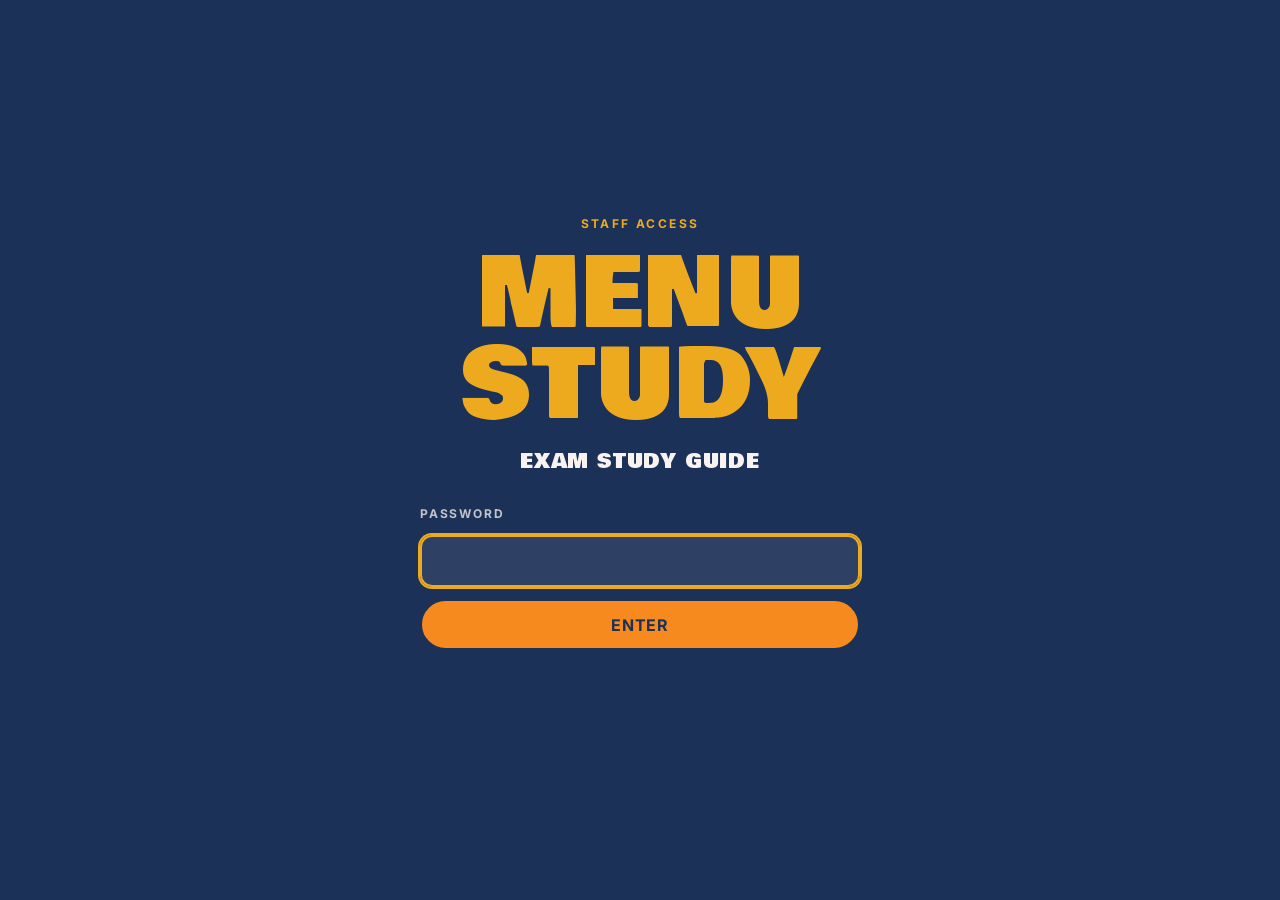
<file: index.html>
<!DOCTYPE html>
<html lang="en">
<head>
  <meta charset="UTF-8">
  <meta name="viewport" content="width=device-width, initial-scale=1.0">
  <title>JAM! Menu Study</title>
  <meta name="description" content="A study tool for memorizing the JAM menu.">
  <link rel="stylesheet" href="style.css">
  <script>sessionStorage.getItem("menuStudy.unlocked")!=="true"&&document.documentElement.classList.add("locked");</script>
</head>
<body>
  <header>
    <p class="muted">JAM! ON MAIN — STAFF STUDY GUIDE</p>
    <h1>THE BEST WAY</h1>
    <h1 class="title-outline">TO LEARN THE MENU</h1>
    <p id="progress" class="muted" style="margin-top: 1rem;">Loading…</p>
    <p id="quiz-stats" class="muted"></p>
  </header>

  <div class="brand-strip">
    <div class="brand-strip-track">
      <span>BROWSE</span><span>FLASHCARDS</span><span>QUIZ</span><span>BROWSE</span><span>FLASHCARDS</span><span>QUIZ</span><span>BROWSE</span><span>FLASHCARDS</span><span>QUIZ</span>
    </div>
  </div>

  <main>
    <nav class="mode-grid">
      <a class="mode-btn" href="browse.html">
        <span class="mode-title">Browse</span>
        <span class="mode-sub">Read through every item</span>
      </a>
      <a class="mode-btn" href="flashcards.html">
        <span class="mode-title">Flashcards</span>
        <span class="mode-sub">Drill names → details</span>
      </a>
      <a class="mode-btn" href="quiz.html">
        <span class="mode-title">Quiz</span>
        <span class="mode-sub">Multiple choice from descriptions</span>
      </a>
    </nav>

    <div class="actions">
      <button id="reset-btn" class="btn btn-ghost">Reset Progress</button>
    </div>
  </main>

  <div class="disclaimer">Not affiliated with Jam! On Main</div>

  <script src="app.js"></script>
  <script>initHome();</script>
</body>
</html>
</file>
<file: style.css>
@import url("https://fonts.googleapis.com/css2?family=Bowlby+One&family=Inter:wght@400;500;600;700&display=swap");

:root {
  --yellow: #edaa1e;
  --orange: #f68a1f;
  --cream: #f8f3f0;
  --navy: #1c3158;
  --teal: #a6d8d1;
  --ink: #1a1a1a;
  --rule: rgba(28, 49, 88, 0.15);
  color-scheme: light;
}

* { box-sizing: border-box; }

html, body { height: 100%; margin: 0; }

body {
  background: var(--yellow);
  color: var(--navy);
  font-family: "Inter", "Helvetica Neue", Helvetica, Arial, sans-serif;
  font-size: 17px;
  line-height: 1.5;
  -webkit-tap-highlight-color: transparent;
  -webkit-font-smoothing: antialiased;
  animation: pageFadeIn 0.35s ease-out;
}
body.page-leave {
  animation: pageFadeOut 0.22s ease-in forwards;
}
@keyframes pageFadeIn {
  from { opacity: 0; }
  to { opacity: 1; }
}
@keyframes pageFadeOut {
  from { opacity: 1; }
  to { opacity: 0; }
}

header, main, footer {
  max-width: 760px;
  margin: 0 auto;
  padding: 0 1.5rem;
}

header {
  padding-top: 2.5rem;
  padding-bottom: 1.5rem;
  margin-bottom: 1rem;
  border-bottom: 2px solid var(--navy);
}

h1, h2, h3 {
  font-family: "Bowlby One", "Impact", sans-serif;
  font-weight: 400;
  text-transform: uppercase;
  letter-spacing: 0.01em;
  line-height: 0.95;
  margin: 0;
}

h1 {
  font-size: clamp(2.4rem, 7vw, 3.6rem);
  color: var(--navy);
}

.title-outline {
  color: var(--cream);
}

p { margin: 0.5rem 0; }

.muted {
  color: var(--navy);
  opacity: 0.7;
  font-size: 0.95rem;
  font-weight: 500;
  margin: 0.25rem 0;
}

.back {
  display: inline-block;
  margin-bottom: 1rem;
  font-weight: 700;
  text-transform: uppercase;
  letter-spacing: 0.08em;
  color: var(--navy);
  text-decoration: none;
  font-size: 0.85rem;
}
.back:hover { color: var(--orange); }

.back-fab {
  position: fixed;
  top: 0.85rem;
  left: 0.85rem;
  z-index: 50;
  background: var(--navy);
  color: var(--cream);
  text-decoration: none;
  padding: 0.55rem 1rem;
  border-radius: 999px;
  font-family: "Inter", sans-serif;
  font-weight: 700;
  font-size: 0.8rem;
  text-transform: uppercase;
  letter-spacing: 0.1em;
  border: 2px solid var(--cream);
  display: inline-flex;
  align-items: center;
  gap: 0.4rem;
  box-shadow: 0 2px 10px rgba(0, 0, 0, 0.18);
  transition: background 0.15s, color 0.15s, transform 0.05s;
}
.back-fab:hover { background: var(--cream); color: var(--navy); }
.back-fab:active { transform: translateY(1px); }

a { color: var(--navy); }

footer {
  margin-top: 4rem;
  padding-top: 1.5rem;
  padding-bottom: 3rem;
  border-top: 2px solid var(--navy);
  font-size: 0.85rem;
  font-weight: 500;
  opacity: 0.8;
}

code {
  background: var(--cream);
  padding: 0.1rem 0.4rem;
  border-radius: 4px;
  font-size: 0.9em;
  font-family: ui-monospace, SFMono-Regular, Menlo, monospace;
}

/* Buttons */
.btn {
  appearance: none;
  border: 2px solid var(--navy);
  background: var(--orange);
  color: var(--navy);
  font-weight: 700;
  font-size: 1rem;
  text-transform: uppercase;
  letter-spacing: 0.06em;
  padding: 0.85rem 1.5rem;
  border-radius: 999px;
  cursor: pointer;
  min-height: 48px;
  font-family: "Inter", sans-serif;
  transition: transform 0.1s, background 0.15s;
}
.btn:hover { background: var(--yellow); }
.btn:active { transform: translateY(1px); }
.btn:disabled { opacity: 0.5; cursor: default; }

.btn-ghost {
  background: transparent;
  color: var(--navy);
}
.btn-ghost:hover { background: var(--navy); color: var(--yellow); }

.btn-small {
  padding: 0.5rem 1rem;
  font-size: 0.85rem;
  min-height: 36px;
}

.actions {
  display: flex;
  gap: 0.75rem;
  flex-wrap: wrap;
  margin-top: 1.5rem;
  justify-content: center;
}

/* Home: mode list */
.mode-grid {
  display: flex;
  flex-direction: column;
  margin-top: 1.5rem;
  border-top: 1px solid var(--rule);
}

.mode-btn {
  display: grid;
  grid-template-columns: 1fr auto;
  align-items: center;
  gap: 1rem;
  text-decoration: none;
  color: var(--navy);
  padding: 1.1rem 0.25rem;
  border-bottom: 1px solid var(--rule);
  transition: padding 0.2s, color 0.15s;
}
.mode-btn:hover { padding-left: 0.75rem; color: var(--orange); }
.mode-title {
  font-family: "Bowlby One", sans-serif;
  font-size: clamp(1.4rem, 4.5vw, 1.9rem);
  text-transform: uppercase;
  letter-spacing: 0.01em;
  line-height: 1;
  display: block;
}
.mode-sub {
  font-size: 0.85rem;
  margin-top: 0.35rem;
  opacity: 0.7;
  font-weight: 500;
  display: block;
}
.mode-btn::after {
  content: "→";
  font-family: "Bowlby One", sans-serif;
  font-size: 1.5rem;
  line-height: 1;
  transition: transform 0.2s;
}
.mode-btn:hover::after { transform: translateX(4px); }

/* Browse: filters + cards */
.filters {
  display: flex;
  gap: 0.5rem;
  flex-wrap: wrap;
  margin-bottom: 1.25rem;
}
.chip {
  appearance: none;
  background: var(--cream);
  border: 2px solid var(--navy);
  color: var(--navy);
  padding: 0.4rem 0.9rem;
  border-radius: 999px;
  font-size: 0.85rem;
  font-weight: 600;
  text-transform: uppercase;
  letter-spacing: 0.04em;
  cursor: pointer;
  font-family: "Inter", sans-serif;
}
.chip:hover { background: var(--orange); }
.chip-active {
  background: var(--navy);
  color: var(--yellow);
}

.list { display: flex; flex-direction: column; gap: 0.75rem; }

.card {
  background: var(--cream);
  border: 2px solid var(--navy);
  border-radius: 14px;
  padding: 1rem 1.15rem;
}
.card-known { background: var(--teal); }
.card-header { display: flex; justify-content: space-between; align-items: center; gap: 1rem; }
.card-title { display: flex; gap: 0.75rem; align-items: baseline; flex-wrap: wrap; }
.card-name {
  font-family: "Bowlby One", sans-serif;
  font-size: 1.1rem;
  text-transform: uppercase;
  letter-spacing: 0.01em;
}
.card-price { color: var(--navy); opacity: 0.7; font-weight: 600; }
.card-category {
  font-size: 0.7rem;
  text-transform: uppercase;
  letter-spacing: 0.1em;
  color: var(--navy);
  opacity: 0.6;
  font-weight: 700;
}
.card-details { margin-top: 0.85rem; padding-top: 0.85rem; border-top: 1px solid var(--rule); }
.card-details p { margin: 0.4rem 0; }
.card-desc { font-size: 0.95rem; }
.card-notes { opacity: 0.75; font-style: italic; }
.card .btn-small { margin-top: 0.85rem; }

/* Flashcards */
.toggle {
  display: flex;
  align-items: center;
  gap: 0.5rem;
  font-size: 0.9rem;
  font-weight: 500;
  margin-bottom: 1rem;
}

.flashcard {
  perspective: 1000px;
  width: 100%;
  height: 360px;
  cursor: pointer;
}
.flashcard-inner {
  position: relative;
  width: 100%;
  height: 100%;
  transition: transform 0.5s;
  transform-style: preserve-3d;
}
.flashcard.flipped .flashcard-inner { transform: rotateY(180deg); }

.flashcard-face {
  position: absolute;
  inset: 0;
  backface-visibility: hidden;
  background: var(--cream);
  border: 2px solid var(--navy);
  border-radius: 18px;
  padding: 1.5rem;
  display: flex;
  flex-direction: column;
}
.flashcard-front {
  align-items: center;
  justify-content: center;
  text-align: center;
}
.flashcard-back { transform: rotateY(180deg); overflow-y: auto; background: var(--orange); }
.flashcard-back p { margin: 0.5rem 0; }

.fc-name {
  font-family: "Bowlby One", sans-serif;
  font-size: clamp(1.6rem, 5vw, 2.2rem);
  text-transform: uppercase;
  line-height: 1;
}
.fc-hint {
  margin-top: 1rem;
  font-size: 0.8rem;
  text-transform: uppercase;
  letter-spacing: 0.15em;
  font-weight: 700;
  opacity: 0.6;
}
.fc-price {
  font-size: 0.75rem;
  text-transform: uppercase;
  letter-spacing: 0.1em;
  font-weight: 700;
  margin-bottom: 0.5rem;
  opacity: 0.7;
}
.fc-notes { opacity: 0.85; font-style: italic; }

/* Quiz */
.quiz-prompt {
  background: var(--cream);
  border: 2px solid var(--navy);
  border-radius: 16px;
  padding: 1.25rem 1.4rem;
  margin-bottom: 1.25rem;
}
.quiz-category {
  font-size: 0.7rem;
  text-transform: uppercase;
  letter-spacing: 0.15em;
  font-weight: 700;
  opacity: 0.6;
  margin-bottom: 0.5rem;
}
.quiz-hint { font-size: 0.9rem; opacity: 0.8; }

.quiz-options {
  display: grid;
  grid-template-columns: 1fr;
  gap: 0.6rem;
}
@media (min-width: 540px) {
  .quiz-options { grid-template-columns: 1fr 1fr; }
}

.quiz-option {
  background: transparent;
  color: var(--navy);
  border: 2px solid transparent;
  text-align: left;
  font-weight: 600;
  text-transform: none;
  letter-spacing: 0;
  padding: 0.9rem 1.1rem;
  border-radius: 12px;
  transition: box-shadow 0.2s ease, border-color 0.2s ease, background 0.2s ease, transform 0.05s ease;
}
.quiz-option:hover:not(:disabled) {
  border-color: rgba(28, 49, 88, 0.35);
  background: rgba(28, 49, 88, 0.05);
}
.quiz-option:active:not(:disabled) {
  border-color: var(--yellow);
  background: rgba(237, 170, 30, 0.18);
  box-shadow: 0 0 0 2px var(--yellow), 0 0 22px rgba(237, 170, 30, 0.55);
}
.quiz-option.correct {
  border-color: #2faa5f;
  background: rgba(47, 170, 95, 0.12);
  box-shadow: 0 0 0 2px #2faa5f, 0 0 26px rgba(47, 170, 95, 0.7);
  color: var(--navy);
}
.quiz-option.incorrect {
  border-color: #d94545;
  background: rgba(217, 69, 69, 0.12);
  box-shadow: 0 0 0 2px #d94545, 0 0 26px rgba(217, 69, 69, 0.75);
  color: var(--navy);
}

.quiz-modes {
  display: flex;
  gap: 0.5rem;
  flex-wrap: wrap;
  margin-bottom: 0.75rem;
  justify-content: center;
}

.quiz-categories {
  display: flex;
  gap: 0.4rem;
  flex-wrap: wrap;
  margin-bottom: 1.25rem;
  justify-content: center;
}
.quiz-categories .chip {
  font-size: 0.75rem;
  padding: 0.3rem 0.7rem;
}

.empty-msg {
  text-align: center;
  padding: 2rem 1rem;
  font-weight: 600;
  opacity: 0.7;
}

/* Describe-It mode */
.describe-name {
  font-family: "Bowlby One", sans-serif;
  font-size: clamp(1.5rem, 5vw, 2.1rem);
  text-transform: uppercase;
  line-height: 1.05;
  margin: 0.5rem 0 0.4rem !important;
}

.describe-input {
  width: 100%;
  min-height: 140px;
  padding: 0.9rem 1rem;
  background: rgba(248, 243, 240, 0.6);
  border: 2px solid var(--navy);
  border-radius: 14px;
  color: var(--navy);
  font-family: "Inter", sans-serif;
  font-size: 1rem;
  line-height: 1.5;
  resize: vertical;
}
.describe-input:focus {
  outline: none;
  border-color: var(--orange);
  box-shadow: 0 0 0 2px var(--orange);
}
.describe-input:disabled { opacity: 0.85; }

.describe-feedback {
  display: flex;
  flex-direction: column;
  gap: 1rem;
  margin-top: 1.25rem;
}
.feedback-section {
  border-left: 3px solid var(--navy);
  padding: 0.5rem 0 0.5rem 0.9rem;
}
.feedback-section h4 {
  margin: 0 0 0.4rem;
  font-family: "Bowlby One", sans-serif;
  text-transform: uppercase;
  font-size: 0.95rem;
  letter-spacing: 0.04em;
}
.feedback-section.dietary {
  border-left-color: var(--orange);
  background: rgba(246, 138, 31, 0.1);
  padding: 0.75rem 0.9rem;
  border-radius: 0 8px 8px 0;
}
.feedback-section.reference {
  border-left-color: rgba(28, 49, 88, 0.4);
  font-style: italic;
  opacity: 0.85;
}
.fb-list {
  list-style: none;
  padding: 0;
  margin: 0;
  display: flex;
  flex-direction: column;
  gap: 0.25rem;
}
.fb-list li { font-size: 0.95rem; }
.fb-hit { color: #2faa5f; font-weight: 600; }
.fb-miss { color: #d94545; font-weight: 600; }
.describe-empty { text-align: center; opacity: 0.7; }

.ingredient-grid {
  grid-template-columns: 1fr 1fr !important;
  gap: 0.5rem;
}
@media (max-width: 480px) {
  .ingredient-grid { grid-template-columns: 1fr !important; }
}

.ingredient-choice {
  display: flex;
  align-items: center;
  gap: 0.6rem;
  background: transparent;
  border: 2px solid transparent;
  border-radius: 12px;
  padding: 0.7rem 0.9rem;
  cursor: pointer;
  font-weight: 500;
  font-size: 0.95rem;
  user-select: none;
  color: var(--navy);
  transition: box-shadow 0.2s ease, border-color 0.2s ease, background 0.2s ease;
}
.ingredient-choice:hover {
  border-color: rgba(28, 49, 88, 0.35);
  background: rgba(28, 49, 88, 0.05);
}
.ingredient-choice:has(input:checked) {
  border-color: var(--yellow);
  background: rgba(237, 170, 30, 0.14);
  box-shadow: 0 0 0 2px var(--yellow), 0 0 18px rgba(237, 170, 30, 0.55);
}
.ingredient-choice input {
  width: 18px;
  height: 18px;
  accent-color: var(--yellow);
  cursor: pointer;
  flex-shrink: 0;
}
.ingredient-choice.correct {
  border-color: #2faa5f !important;
  background: rgba(47, 170, 95, 0.14) !important;
  box-shadow: 0 0 0 2px #2faa5f, 0 0 22px rgba(47, 170, 95, 0.7) !important;
  color: var(--navy);
}
.ingredient-choice.correct input { accent-color: #2faa5f; }
.ingredient-choice.incorrect {
  border-color: #d94545 !important;
  background: rgba(217, 69, 69, 0.14) !important;
  box-shadow: 0 0 0 2px #d94545, 0 0 22px rgba(217, 69, 69, 0.7) !important;
  color: var(--navy);
}
.ingredient-choice.incorrect input { accent-color: #d94545; }

.feedback {
  text-align: center;
  min-height: 1.5em;
  margin: 1rem 0;
  font-weight: 700;
  text-transform: uppercase;
  letter-spacing: 0.05em;
}
.correct-text { color: var(--navy); }
.incorrect-text { color: #d94545; }

/* Marquee strip on home */
.brand-strip {
  margin: 1.25rem -1.5rem 0;
  padding: 0.6rem 0;
  background: var(--navy);
  color: var(--yellow);
  overflow: hidden;
  white-space: nowrap;
  font-family: "Bowlby One", sans-serif;
  text-transform: uppercase;
  letter-spacing: 0.1em;
  font-size: 1rem;
}
.brand-strip-track {
  display: inline-block;
  animation: scroll 22s linear infinite;
  padding-left: 100%;
}
.brand-strip span { padding: 0 1.25rem; }
.brand-strip span::before { content: "★"; margin-right: 1rem; color: var(--orange); }
@keyframes scroll {
  from { transform: translateX(0); }
  to { transform: translateX(-100%); }
}

/* Password gate */
html.locked > body > :not(.lock-screen) { display: none !important; }
html.locked, html.locked > body { background: var(--navy); }

.lock-screen {
  position: fixed;
  inset: 0;
  z-index: 10001;
  background: var(--navy);
  color: var(--cream);
  display: flex;
  align-items: center;
  justify-content: center;
  padding: 2rem 1.25rem;
  animation: pageFadeIn 0.35s ease-out;
}
.lock-screen.unlocking {
  animation: lockFadeOut 0.35s ease-in forwards;
}
@keyframes lockFadeOut {
  from { opacity: 1; }
  to { opacity: 0; }
}

.lock-card {
  width: min(440px, 100%);
  display: flex;
  flex-direction: column;
  align-items: center;
  text-align: center;
  gap: 1rem;
}
.lock-card.shake { animation: lockShake 0.45s ease; }
@keyframes lockShake {
  0%, 100% { transform: translateX(0); }
  20%, 60% { transform: translateX(-8px); }
  40%, 80% { transform: translateX(8px); }
}

.lock-eyebrow {
  font-size: 0.75rem;
  text-transform: uppercase;
  letter-spacing: 0.2em;
  color: var(--yellow);
  font-weight: 700;
}
.lock-title {
  font-family: "Bowlby One", sans-serif;
  font-size: clamp(3.5rem, 16vw, 6rem);
  text-transform: uppercase;
  color: var(--yellow);
  line-height: 0.95;
  letter-spacing: 0.02em;
}
.lock-sub {
  font-family: "Bowlby One", sans-serif;
  font-size: clamp(0.95rem, 3vw, 1.25rem);
  text-transform: uppercase;
  letter-spacing: 0.04em;
  color: var(--cream);
  margin-bottom: 0.75rem;
}
.lock-form {
  width: 100%;
  display: flex;
  flex-direction: column;
  gap: 0.75rem;
}
.lock-label {
  font-size: 0.75rem;
  text-transform: uppercase;
  letter-spacing: 0.15em;
  font-weight: 700;
  color: var(--cream);
  opacity: 0.75;
  text-align: left;
}
.lock-form input {
  width: 100%;
  padding: 0.85rem 1rem;
  background: rgba(248, 243, 240, 0.08);
  border: 2px solid var(--cream);
  border-radius: 12px;
  color: var(--cream);
  font-family: "Inter", sans-serif;
  font-size: 1.1rem;
  letter-spacing: 0.1em;
  text-align: center;
}
.lock-form input:focus {
  outline: none;
  border-color: var(--yellow);
  box-shadow: 0 0 0 2px var(--yellow);
}
.lock-form .btn { width: 100%; }
.lock-error {
  min-height: 1.4em;
  margin: 0;
  color: #ff6b6b;
  font-weight: 700;
  text-transform: uppercase;
  letter-spacing: 0.05em;
  font-size: 0.85rem;
}

/* Loading screen */
.loading-screen {
  position: fixed;
  inset: 0;
  z-index: 10000;
  background: var(--navy);
  color: var(--cream);
  display: flex;
  flex-direction: column;
  align-items: center;
  justify-content: center;
  padding: 2rem 0;
  gap: 1.75rem;
  animation: pageFadeIn 0.25s ease-out;
}
.loading-title {
  font-family: "Bowlby One", sans-serif;
  font-size: clamp(2.6rem, 12vw, 6rem);
  text-transform: uppercase;
  color: var(--yellow);
  letter-spacing: 0.04em;
  line-height: 1;
  animation: loadingPulse 0.9s ease-in-out infinite alternate;
}
@keyframes loadingPulse {
  from { opacity: 0.78; transform: scale(0.99); }
  to { opacity: 1; transform: scale(1.01); }
}

.loading-tip {
  width: 100%;
  background: var(--orange);
  color: var(--navy);
  padding: 1.1rem 1.5rem;
  text-align: center;
  border-top: 3px solid var(--cream);
  border-bottom: 3px solid var(--cream);
  font-family: "Bowlby One", sans-serif;
  text-transform: uppercase;
  font-size: clamp(0.95rem, 2.7vw, 1.3rem);
  letter-spacing: 0.05em;
  line-height: 1.25;
}
.loading-tip > span {
  display: inline-block;
  animation: neonFlicker 4s steps(1, end) infinite;
  text-shadow: 0 0 8px rgba(28, 49, 88, 0.4), 0 0 16px rgba(28, 49, 88, 0.25);
}
@keyframes neonFlicker {
  0%, 19%, 22%, 62%, 64%, 100% {
    opacity: 1;
    text-shadow: 0 0 8px rgba(28, 49, 88, 0.45), 0 0 18px rgba(28, 49, 88, 0.3);
  }
  20%, 21%, 63% {
    opacity: 0.55;
    text-shadow: none;
  }
  40%, 42% {
    opacity: 0.85;
    text-shadow: 0 0 4px rgba(28, 49, 88, 0.2);
  }
  41% {
    opacity: 0.4;
    text-shadow: none;
  }
}

.loading-bar-wrap {
  width: min(620px, 88vw);
  display: flex;
  flex-direction: column;
  gap: 0.6rem;
}
.loading-bar-track {
  width: 100%;
  height: 22px;
  background: rgba(248, 243, 240, 0.12);
  border: 2px solid var(--cream);
  border-radius: 999px;
  overflow: hidden;
}
.loading-bar {
  height: 100%;
  width: 0%;
  background: linear-gradient(90deg, var(--yellow), var(--orange));
  box-shadow: 0 0 18px rgba(237, 170, 30, 0.6);
  transition: width 0.08s linear;
}
.loading-percent {
  text-align: right;
  font-family: "Bowlby One", sans-serif;
  text-transform: uppercase;
  font-size: 0.95rem;
  letter-spacing: 0.12em;
  color: var(--cream);
}

/* Wrong-answer screen flash + toast */
.screen-flash {
  position: fixed;
  inset: 0;
  background: #ff1a1a;
  pointer-events: none;
  opacity: 0;
  z-index: 9998;
  animation: screenFlash 0.6s ease-out;
}
@keyframes screenFlash {
  0% { opacity: 0; }
  15% { opacity: 0.55; }
  100% { opacity: 0; }
}

.wrong-toast {
  position: fixed;
  top: 50%;
  left: 50%;
  transform: translate(-50%, -50%);
  background: var(--navy);
  color: #fff;
  padding: 1.5rem 2rem;
  border-radius: 16px;
  border: 4px solid #ff1a1a;
  box-shadow: 0 0 60px rgba(255, 26, 26, 0.55), 0 12px 30px rgba(0,0,0,0.35);
  font-family: "Bowlby One", sans-serif;
  text-transform: uppercase;
  font-size: clamp(1.1rem, 4vw, 1.7rem);
  text-align: center;
  line-height: 1.1;
  max-width: 90vw;
  z-index: 9999;
  pointer-events: none;
  animation: toastPop 2.5s ease-out forwards;
}
@keyframes toastPop {
  0% { opacity: 0; transform: translate(-50%, -50%) scale(0.8) rotate(-3deg); }
  8% { opacity: 1; transform: translate(-50%, -50%) scale(1.08) rotate(2deg); }
  18% { transform: translate(-50%, -50%) scale(1) rotate(-1deg); }
  28% { transform: translate(-50%, -50%) scale(1) rotate(0); }
  85% { opacity: 1; }
  100% { opacity: 0; transform: translate(-50%, -50%) scale(0.95); }
}

/* Disclaimer */
.disclaimer {
  position: fixed;
  right: 0.75rem;
  bottom: 0.75rem;
  background: var(--navy);
  color: var(--cream);
  font-size: 0.7rem;
  font-weight: 600;
  letter-spacing: 0.04em;
  padding: 0.4rem 0.7rem;
  border-radius: 999px;
  opacity: 0.85;
  pointer-events: none;
  max-width: 80vw;
  text-align: center;
  z-index: 100;
}
</file>
